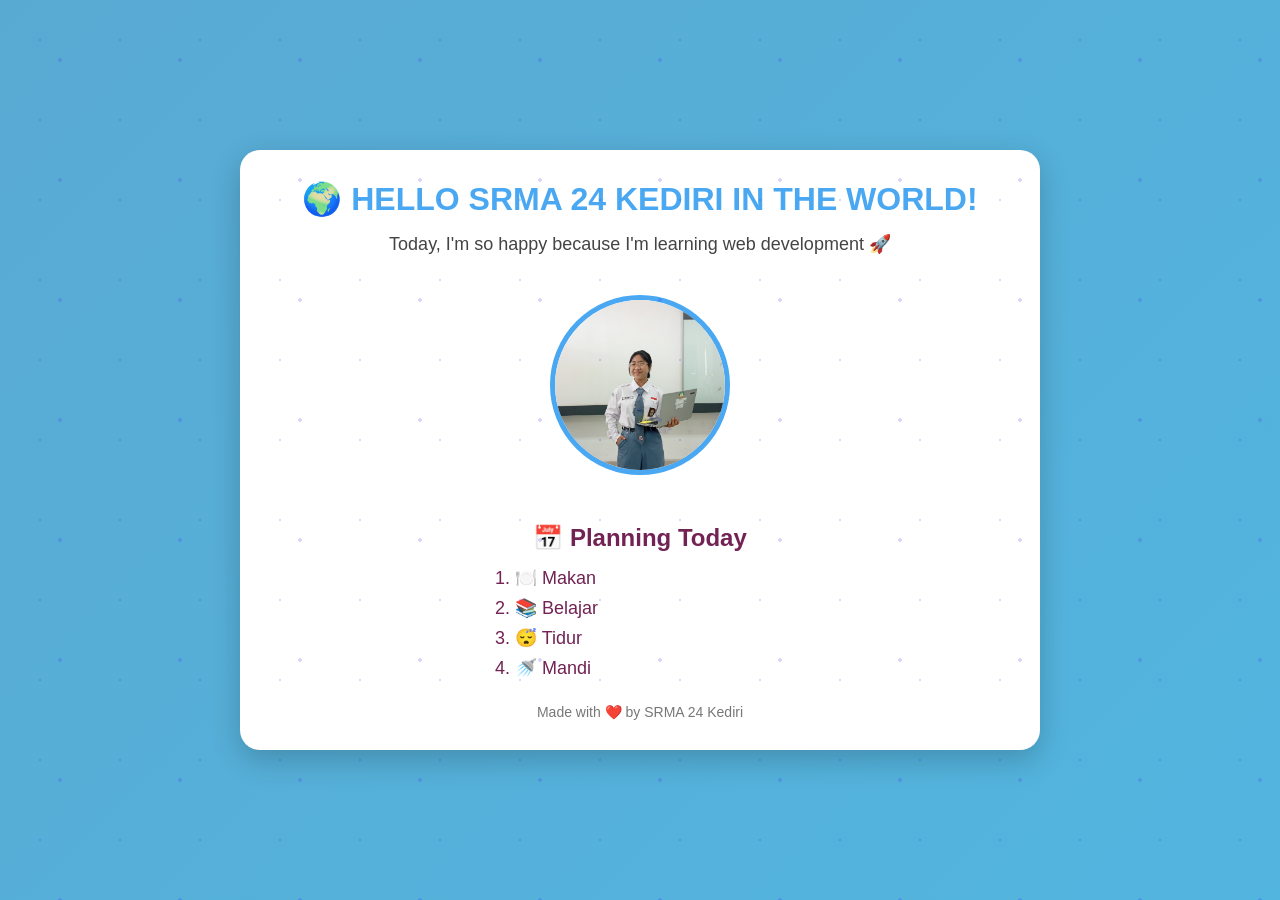
<file: html_basic_02/index.html>
<!DOCTYPE html>
<html lang="id">
<head>
    <meta charset="UTF-8">
    <meta name="viewport" content="width=device-width, initial-scale=1.0">

    <title>SRMA 24 Kediri</title>

    <style>
        *{
            margin:0;
            padding:0;
            box-sizing:border-box;
            font-family: Arial, sans-serif;
        }

        body{
            background: linear-gradient(135deg, #59aad3, #52b5df);
            min-height:100vh;
            display:flex;
            justify-content:center;
            align-items:center;
            padding:20px;
        }

        .container{
            background:white;
            max-width:800px;
            width:100%;
            padding:30px;
            border-radius:20px;
            box-shadow:0 10px 30px rgba(0,0,0,0.2);
            text-align:center;
        }

        h1{
            color:#49a8f1;
            margin-bottom:15px;
        }

        .intro{
            font-size:18px;
            margin-bottom:20px;
            color:#444;
        }

        img{
            width:180px;
            height:180px;
            object-fit:cover;
            border-radius:50%;
            border:5px solid #49a8f1;
            margin:20px 0;
        }

        .btn{
            display:inline-block;
            background:#49a8f1;
            color:white;
            text-decoration:none;
            padding:12px 25px;
            border-radius:30px;
            margin:15px 0;
            transition:0.3s;
        }

        .btn:hover{
            background:#287cc0;
            transform:scale(1.05);
        }

        h2{
            margin-top:25px;
            color:#722253;
        }

        ol{
            text-align:left;
            max-width:250px;
            margin:15px auto;
        }

        li{
            color:#722253;
            margin:8px 0;
            font-size:18px;
        }
        .bubbles{
    position:fixed;
    width:100%;
    height:100%;
    top:0;
    left:0;
    pointer-events:none;
}

.bubbles span{
    position:absolute;
    bottom:-100px;
    width:40px;
    height:40px;
    border-radius:50%;

    background:rgba(6, 22, 238, 0.35);
    backdrop-filter:blur(5px);

    animation:floatBubble linear infinite;
}

.bubbles span:nth-child(1){
    left:10%;
    animation-duration:12s;
}

.bubbles span:nth-child(2){
    left:25%;
    width:60px;
    height:60px;
    animation-duration:18s;
}

.bubbles span:nth-child(3){
    left:40%;
    animation-duration:10s;
}

.bubbles span:nth-child(4){
    left:55%;
    width:70px;
    height:70px;
    animation-duration:20s;
}

.bubbles span:nth-child(5){
    left:70%;
    animation-duration:13s;
}

.bubbles span:nth-child(6){
    left:82%;
    width:50px;
    height:50px;
    animation-duration:15s;
}

.bubbles span:nth-child(7){
    left:92%;
    animation-duration:11s;
}

.bubbles span:nth-child(8){
    left:50%;
    width:80px;
    height:80px;
    animation-duration:25s;
}

@keyframes floatBubble{
    from{
        transform:translateY(0) rotate(0deg);
        opacity:0;
    }

    10%{
        opacity:1;
    }

    to{
        transform:translateY(-120vh) rotate(360deg);
        opacity:0;
    }
}
.stars{
    position:fixed;
    inset:0;
    background-image:
    radial-gradient(rgba(31, 31, 239, 0.418) 1px, transparent 1px),
    radial-gradient(rgba(57, 43, 252, 0.479) 2px, transparent 2px);

    background-size:80px 80px, 120px 120px;

    animation:twinkle 4s infinite alternate;

    opacity:0.4;
    pointer-events:none;
}

@keyframes twinkle{
    from{
        opacity:0.2;
    }

    to{
        opacity:0.6;
    }
}

        footer{
            margin-top:25px;
            color:#777;
            font-size:14px;
        }
    </style>
</head>

<body>

    <div class="container">

        <h1>🌍 HELLO SRMA 24 KEDIRI IN THE WORLD!</h1>

        <p class="intro">
            Today, I'm so happy because I'm learning web development 🚀
        </p>

        <!-- Ganti dengan nama file foto kamu -->
        <img src="imut2.jpg" alt="Foto Saya">

        <br>

       
        <h2>📅 Planning Today</h2>

        <ol>
            <li>🍽️ Makan</li>
            <li>📚 Belajar</li>
            <li>😴 Tidur</li>
            <li>🚿 Mandi</li>
        </ol> 
        <div class="bubbles">
    <span></span>
    <span></span>
    <span></span>
    <span></span>
    <span></span>
    <span></span>
    <span></span>
    <span></span>
</div>
<div class="stars"></div>

        <footer>
            Made with ❤️ by SRMA 24 Kediri
        </footer>

    </div>

</body>
</html>
</file>
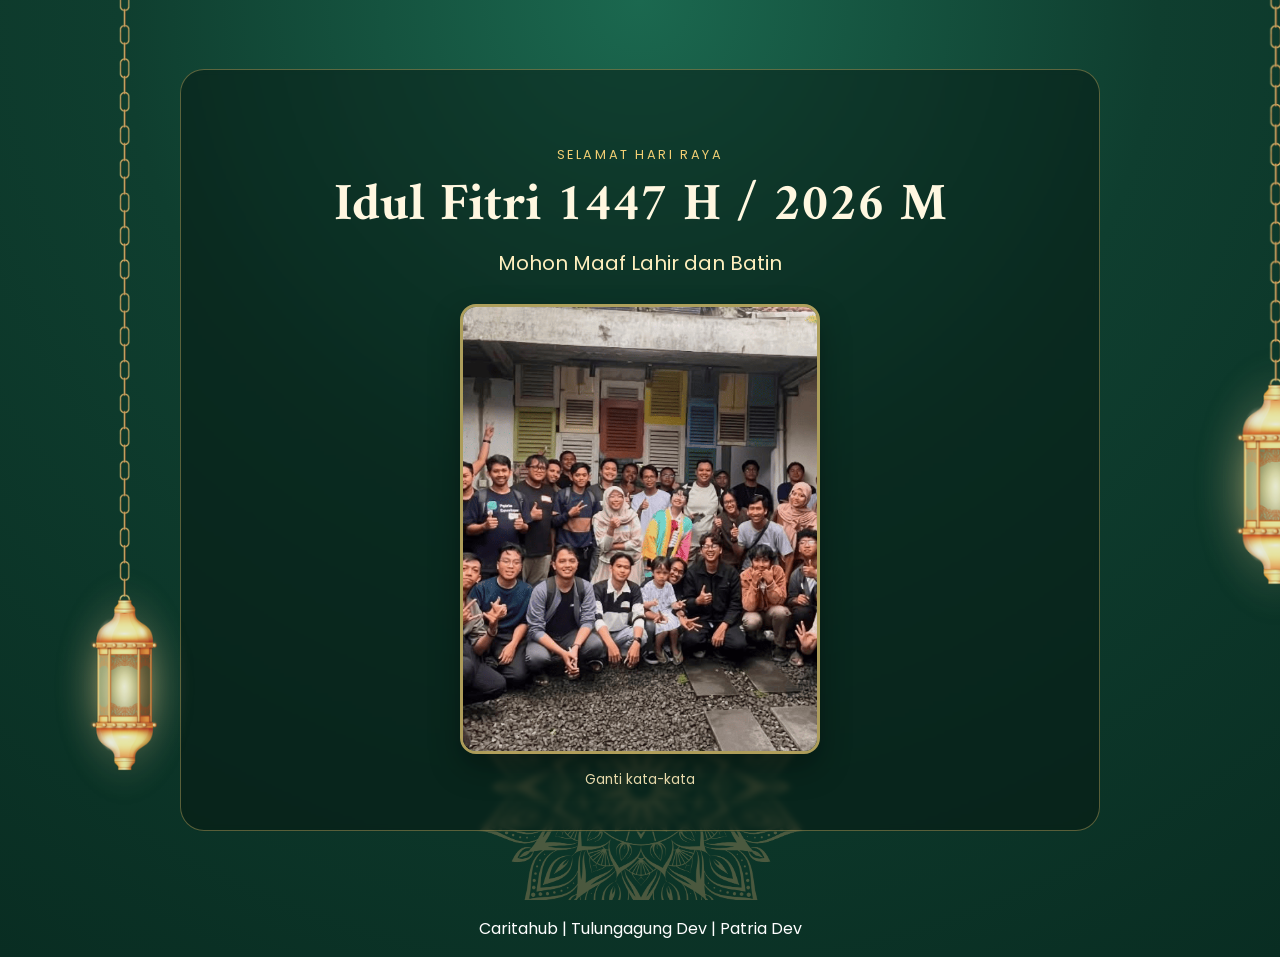
<file: ucapan_01 hari ramadhan/index.html>
<!DOCTYPE html>
<html lang="id">
<head>
  <meta charset="UTF-8" />
  <meta name="viewport" content="width=device-width, initial-scale=1.0" />
  <title>Ucapan Idul Fitri 1447H - Variasi 1</title>
  <link rel="preconnect" href="https://fonts.googleapis.com" />
  <link rel="preconnect" href="https://fonts.gstatic.com" crossorigin />
  <link href="https://fonts.googleapis.com/css2?family=Amiri:wght@400;700&family=Poppins:wght@300;400;600&display=swap" rel="stylesheet" />
  <link rel="stylesheet" href="style.css" />
</head>
<body>
  <section class="hero">
    <img class="decor decor-left" src="assets/lentera1.png" alt="Lentera" />
    <img class="decor decor-right" src="assets/lentera1.png" alt="Lentera" />
    <img class="ornament-bottom" src="assets/ornament.png" alt="Ornamen bawah" />

    <div class="content">
      <p class="tag">Selamat Hari Raya</p>
      <h1>Idul Fitri 1447 H / 2026 M</h1>
      <p class="subtitle">Mohon Maaf Lahir dan Batin</p>

      <figure class="photo-wrap">
        <img src="assets/ganti_foto.png" alt="Placeholder foto keluarga" />
        <figcaption>Ganti kata-kata</figcaption>
      </figure>
    </div>
  </section>
  <footer style="text-align: center; color: white; padding: 16px 0;">Caritahub | Tulungagung Dev | Patria Dev</footer>
</body>
</html>
</file>
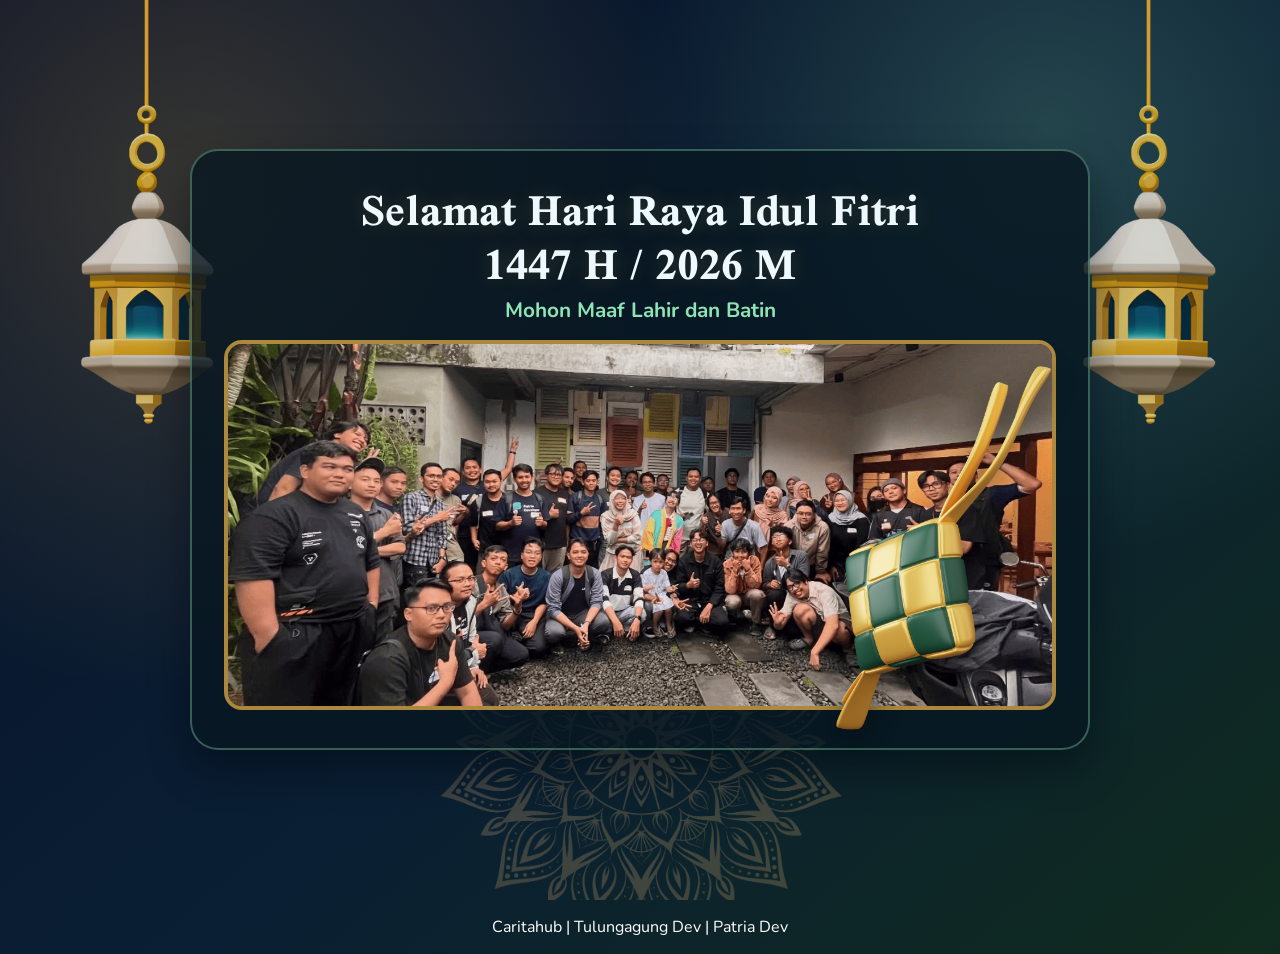
<file: ucapan_02 hari ramadhan/index.html>
<!DOCTYPE html>
<html lang="id">
<head>
  <meta charset="UTF-8" />
  <meta name="viewport" content="width=device-width, initial-scale=1.0" />
  <title>Ucapan Idul Fitri 1447H - Variasi 2</title>
  <link rel="preconnect" href="https://fonts.googleapis.com" />
  <link rel="preconnect" href="https://fonts.gstatic.com" crossorigin />
  <link href="https://fonts.googleapis.com/css2?family=Scheherazade+New:wght@700&family=Nunito:wght@400;600;700&display=swap" rel="stylesheet" />
  <link rel="stylesheet" href="style.css" />
</head>
<body>
  <section class="eid-card">
    <img class="lantern lantern-left" src="assets/lentera2.png" alt="Lentera kiri" />
    <img class="lantern lantern-right" src="assets/lentera2.png" alt="Lentera kanan" />
    <img class="ornament" src="assets/ornament.png" alt="Ornamen" />

    <div class="text-box">
      <h1>Selamat Hari Raya Idul Fitri<br />1447 H / 2026 M</h1>
      <p>Mohon Maaf Lahir dan Batin</p>
      <figure>
        <img src="assets/ganti_foto.png" alt="Placeholder foto keluarga" />
        <img class="ketupat" src="assets/ketupat.png" alt="Ketupat" />
      </figure>
    </div>
  </section>
  <footer style="text-align: center; color: white; padding: 16px 0;">Caritahub | Tulungagung Dev | Patria Dev</footer>
</body>
</html>
</file>
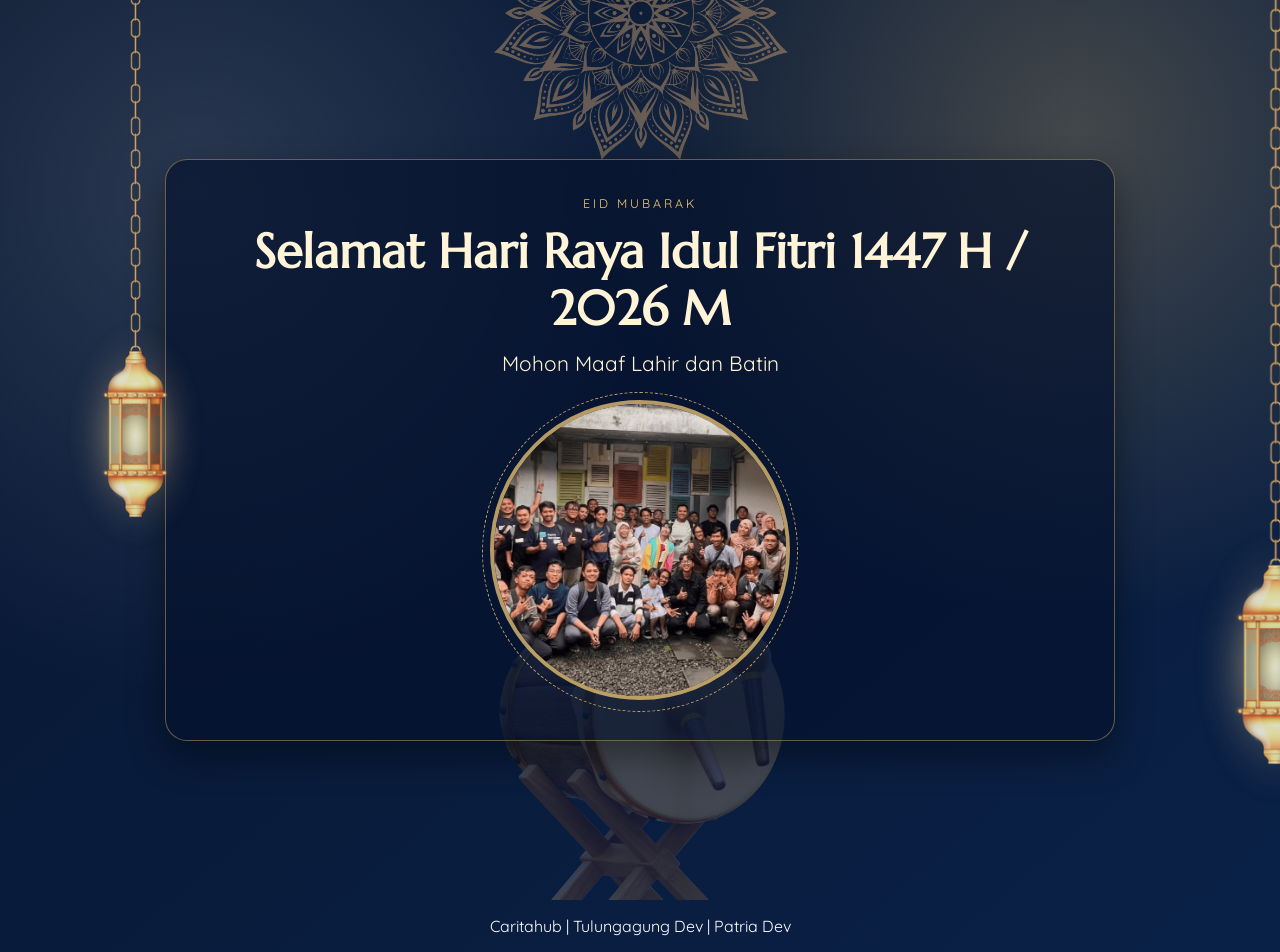
<file: ucapan_03 hari ramadhan/index.html>
<!DOCTYPE html>
<html lang="id">
<head>
  <meta charset="UTF-8" />
  <meta name="viewport" content="width=device-width, initial-scale=1.0" />
  <title>Ucapan Idul Fitri 1447H - Variasi 3</title>
  <link rel="preconnect" href="https://fonts.googleapis.com" />
  <link rel="preconnect" href="https://fonts.gstatic.com" crossorigin />
  <link href="https://fonts.googleapis.com/css2?family=Marcellus&family=Quicksand:wght@400;500;700&display=swap" rel="stylesheet" />
  <link rel="stylesheet" href="style.css" />
</head>
<body>
  <section class="scene">
    <img class="top-ornament" src="assets/ornament.png" alt="Ornamen atas" />
    <img class="top-lantern top-lantern-left" src="assets/lentera1.png" alt="Lentera kiri" />
    <img class="top-lantern top-lantern-right" src="assets/lentera1.png" alt="Lentera kanan" />
    <img class="bedug" src="assets/bedug.png" alt="Bedug" />

    <div class="panel">
      <span class="headline">Eid Mubarak</span>
      <h1>Selamat Hari Raya Idul Fitri 1447 H / 2026 M</h1>
      <p>Mohon Maaf Lahir dan Batin</p>
      <div class="photo-frame">
        <img src="assets/ganti_foto.png" alt="Placeholder foto keluarga" />
      </div>
    </div>
  </section>
  <footer style="text-align: center; color: white; padding: 16px 0;">Caritahub | Tulungagung Dev | Patria Dev</footer>
</body>
</html>
</file>
<file: ucapan_01 hari ramadhan/style.css>
:root {
  --bg-1: #0f3e2f;
  --bg-2: #092d22;
  --gold: #f2cf74;
  --ivory: #fff7e0;
}

* {
  box-sizing: border-box;
  margin: 0;
  padding: 0;
}

body {
  font-family: "Poppins", sans-serif;
  min-height: 100vh;
  background: radial-gradient(circle at top, #1b684f 0%, var(--bg-1) 45%, var(--bg-2) 100%);
  color: var(--ivory);
}

.hero {
  min-height: 100vh;
  display: grid;
  place-items: center;
  padding: 2rem 1.2rem;
  position: relative;
  overflow: hidden;
}

.decor {
  position: absolute;
  opacity: 0.9;
  animation: sway 4s ease-in-out infinite;
  z-index: 2;
}

.decor-left {
  left: 10%;
  top: -4%;
  width: clamp(90px, 12vw, 160px);
  transform: translateX(-50%);
  animation: sway-center 4s ease-in-out infinite;
}

.decor-right {
  right: -7%;
  top: -40%;
  width: clamp(130px, 22vw, 180px);
  animation-delay: 1.3s;
}

.ornament-bottom {
  position: absolute;
  left: 50%;
  bottom: -3.2rem;
  width: clamp(230px, 28vw, 330px);
  opacity: 0.27;
  transform: translateX(-50%);
  animation: ornament-spin 16s ease-in-out infinite;
  pointer-events: none;
}

.content {
  width: min(920px, 100%);
  display: grid;
  gap: 0.8rem;
  text-align: center;
  background: rgba(5, 18, 14, 0.45);
  border: 1px solid rgba(242, 207, 116, 0.35);
  border-radius: 24px;
  padding: clamp(3.8rem, 6vw, 5rem) clamp(1.2rem, 4vw, 2.5rem) clamp(1.2rem, 4vw, 2.5rem);
  backdrop-filter: blur(3px);
  animation: rise 1s ease both;
  position: relative;
  z-index: 1;
}

.tag {
  color: var(--gold);
  letter-spacing: 0.2em;
  text-transform: uppercase;
  font-size: 0.8rem;
}

h1 {
  font-family: "Amiri", serif;
  font-size: clamp(2rem, 5vw, 3.3rem);
  line-height: 1.1;
}

.subtitle {
  font-size: clamp(1rem, 2.2vw, 1.25rem);
  color: #ffefbe;
}

.photo-wrap {
  width: min(360px, 90%);
  margin: 0.8rem auto 0;
}

.photo-wrap img {
  width: 100%;
  aspect-ratio: 4 / 5;
  object-fit: cover;
  border-radius: 16px;
  border: 3px solid rgba(242, 207, 116, 0.7);
  box-shadow: 0 14px 30px rgba(0, 0, 0, 0.35);
}

figcaption {
  margin-top: 0.6rem;
  font-size: 0.85rem;
  color: #e7d9ab;
}

@keyframes sway {
  0%,
  100% { transform: translateY(0) rotate(0deg); }
  50% { transform: translateY(12px) rotate(3deg); }
}

@keyframes sway-center {
  0%,
  100% { transform: translateX(-50%) translateY(0) rotate(0deg); }
  50% { transform: translateX(-50%) translateY(12px) rotate(3deg); }
}

@keyframes ornament-spin {
  0% { transform: translateX(-50%) rotate(0deg) scale(1); }
  50% { transform: translateX(-50%) rotate(180deg) scale(1.03); }
  100% { transform: translateX(-50%) rotate(360deg) scale(1); }
}

@keyframes rise {
  from { opacity: 0; transform: translateY(24px); }
  to { opacity: 1; transform: translateY(0); }
}

@media (max-width: 640px) {
  .decor { opacity: 0.6; }
  .ornament-bottom { opacity: 0.18; }
  .content { border-radius: 18px; }
}
</file>
<file: ucapan_02 hari ramadhan/style.css>
:root {
  --mint: #f1ffe2;
  --green: #8fe4b6;
  --deep: #eef8ff;
  --accent: #f2b84b;
}

* {
  box-sizing: border-box;
  margin: 0;
  padding: 0;
}

body {
  min-height: 100vh;
  font-family: "Nunito", sans-serif;
  color: #f5fffb;
  background:
    radial-gradient(circle at 15% 20%, rgba(242, 184, 75, 0.2), transparent 38%),
    radial-gradient(circle at 82% 14%, rgba(143, 228, 182, 0.2), transparent 32%),
    linear-gradient(140deg, #071128, #0a1f33 55%, #102b1e);
}

.eid-card {
  min-height: 100vh;
  display: grid;
  place-items: center;
  position: relative;
  padding: 1.5rem;
  overflow: hidden;
}

.text-box {
  width: min(900px, 100%);
  background: rgba(7, 22, 32, 0.78);
  border: 2px solid rgba(143, 228, 182, 0.35);
  border-radius: 28px;
  padding: clamp(1rem, 3vw, 2rem);
  text-align: center;
  box-shadow: 0 20px 40px rgba(1, 6, 16, 0.45);
  animation: pop-in 0.9s ease both;
}

h1 {
  font-family: "Scheherazade New", serif;
  color: var(--deep);
  font-size: clamp(1.9rem, 4.5vw, 3rem);
  line-height: 1.12;
  text-shadow: 0 0 20px rgba(242, 184, 75, 0.2);
}

p {
  margin-top: 0.35rem;
  color: var(--green);
  font-size: clamp(1rem, 2.5vw, 1.3rem);
  font-weight: 700;
}

figure {
  margin-top: 1rem;
  position: relative;
}

figure img {
  width: 100%;
  max-height: 370px;
  object-fit: cover;
  border-radius: 18px;
  border: 4px solid rgba(242, 184, 75, 0.7);
}

figure img.ketupat {
  width: clamp(100px, 23vw, 230px);
  max-height: none;
  position: absolute;
  right: clamp(-10px, -2vw, -4px);
  bottom: clamp(-35px, -5.2vw, -25px);
  border: 0;
  border-radius: 0;
  z-index: 3;
  animation: float 3s ease-in-out infinite;
  filter: drop-shadow(0 8px 14px rgba(0, 0, 0, 0.45));
}

.ornament,
.lantern {
  position: absolute;
  pointer-events: none;
}

.ornament {
  width: clamp(320px, 46vw, 410px);
  left: 50%;
  bottom: -2.9rem;
  opacity: 0.22;
  transform: translateX(-50%);
  animation: ornament-spin 16s ease-in-out infinite;
}

.lantern {
  width: clamp(90px, 12vw, 150px);
  opacity: 0.86;
  animation: sway 4.2s ease-in-out infinite;
}

.lantern-left {
  left: 5%;
  top: -7%;
}

.lantern-right {
  right: 5%;
  top: -7%;
  animation-delay: 1.2s;
}

@keyframes pop-in {
  from { opacity: 0; transform: scale(0.95); }
  to { opacity: 1; transform: scale(1); }
}

@keyframes float {
  0%,
  100% { transform: translateY(0); }
  50% { transform: translateY(-10px); }
}

@keyframes pulse {
  0%,
  100% { transform: scale(1); }
  50% { transform: scale(1.05); }
}

@keyframes sway {
  0%,
  100% { transform: translateY(0) rotate(0deg); }
  50% { transform: translateY(10px) rotate(3deg); }
}

@keyframes ornament-spin {
  0% { transform: translateX(-50%) rotate(0deg) scale(1); }
  50% { transform: translateX(-50%) rotate(180deg) scale(1.03); }
  100% { transform: translateX(-50%) rotate(360deg) scale(1); }
}

@media (max-width: 600px) {
  .ornament { opacity: 0.14; }
  .lantern { opacity: 0.6; }
  .text-box { border-radius: 20px; }
}
</file>
<file: ucapan_03 hari ramadhan/style.css>
:root {
  --night: #071630;
  --night-2: #0a2147;
  --gold: #f0c974;
  --light: #fff4d8;
}

* {
  box-sizing: border-box;
  margin: 0;
  padding: 0;
}

body {
  min-height: 100vh;
  font-family: "Quicksand", sans-serif;
  color: var(--light);
  background:
    radial-gradient(circle at 15% 20%, rgba(255, 255, 255, 0.14), transparent 38%),
    radial-gradient(circle at 84% 14%, rgba(240, 201, 116, 0.25), transparent 36%),
    linear-gradient(140deg, var(--night), var(--night-2));
}

.scene {
  min-height: 100vh;
  padding: 1.2rem;
  display: grid;
  place-items: center;
  position: relative;
  overflow: hidden;
}

.top-ornament {
  position: absolute;
  top: 1.2rem;
  left: 50%;
  top: -15%;
  width: clamp(190px, 67vw, 300px);
  opacity: 0.38;
  transform: translateX(-50%);
  pointer-events: none;
  animation: ornament-spin 16s ease-in-out infinite;
}

.top-lantern {
  position: absolute;
  top: -6%;
  opacity: 0.86;
  pointer-events: none;
  animation: sway 4.2s ease-in-out infinite;
  z-index: 2;
}

.top-lantern-left {
  left: 5%;
  top: -30%;
  width: clamp(90px, 12vw, 150px);
}

.top-lantern-right {
  right: -7%;
  top: -20%;
  animation-delay: 1.1s;
  width: clamp(120px, 32vw, 180px);
}

.bedug {
  position: absolute;
  width: clamp(160px, 24vw, 290px);
  left: 50%;
  bottom: clamp(-34px, -2.8vw, -8px);
  opacity: 0.28;
  transform: translateX(-50%);
  animation: drift-center 4.5s ease-in-out infinite;
}

.panel {
  width: min(950px, 100%);
  display: grid;
  gap: 0.75rem;
  text-align: center;
  background: rgba(5, 18, 45, 0.66);
  border: 1px solid rgba(240, 201, 116, 0.4);
  border-radius: 22px;
  padding: clamp(1rem, 3.5vw, 2.2rem);
  box-shadow: 0 16px 36px rgba(0, 0, 0, 0.4);
  animation: fade-up 1s ease both;
}

.headline {
  color: var(--gold);
  text-transform: uppercase;
  letter-spacing: 0.24em;
  font-size: 0.78rem;
}

h1 {
  font-family: "Marcellus", serif;
  font-size: clamp(1.9rem, 4.2vw, 3rem);
  line-height: 1.2;
}

p {
  font-size: clamp(1rem, 2.2vw, 1.3rem);
}

.photo-frame {
  width: min(300px, 85%);
  margin: 0.8rem auto 0;
  position: relative;
}

.photo-frame::before {
  content: "";
  position: absolute;
  inset: -8px;
  border: 1px dashed rgba(240, 201, 116, 0.8);
  border-radius: 50%;
  animation: spin 18s linear infinite;
}

.photo-frame img {
  width: 100%;
  aspect-ratio: 1 / 1;
  border-radius: 50%;
  object-fit: cover;
  border: 4px solid rgba(240, 201, 116, 0.75);
}

@keyframes fade-up {
  from { opacity: 0; transform: translateY(20px); }
  to { opacity: 1; transform: translateY(0); }
}

@keyframes drift {
  0%,
  100% { transform: translateY(0); }
  50% { transform: translateY(-14px); }
}

@keyframes drift-center {
  0%,
  100% { transform: translateX(-50%) translateY(0); }
  50% { transform: translateX(-50%) translateY(-14px); }
}

@keyframes spin {
  from { transform: rotate(0deg); }
  to { transform: rotate(360deg); }
}

@keyframes ornament-spin {
  0% { transform: translateX(-50%) rotate(0deg) scale(1); }
  50% { transform: translateX(-50%) rotate(180deg) scale(1.04); }
  100% { transform: translateX(-50%) rotate(360deg) scale(1); }
}

@keyframes sway {
  0%,
  100% { transform: translateY(0) rotate(0deg); }
  50% { transform: translateY(10px) rotate(3deg); }
}

@media (max-width: 560px) {
  .top-ornament { opacity: 0.28; }
  .top-lantern { opacity: 0.55; }
  .bedug { opacity: 0.18; }
  .panel { border-radius: 18px; }
}
</file>
